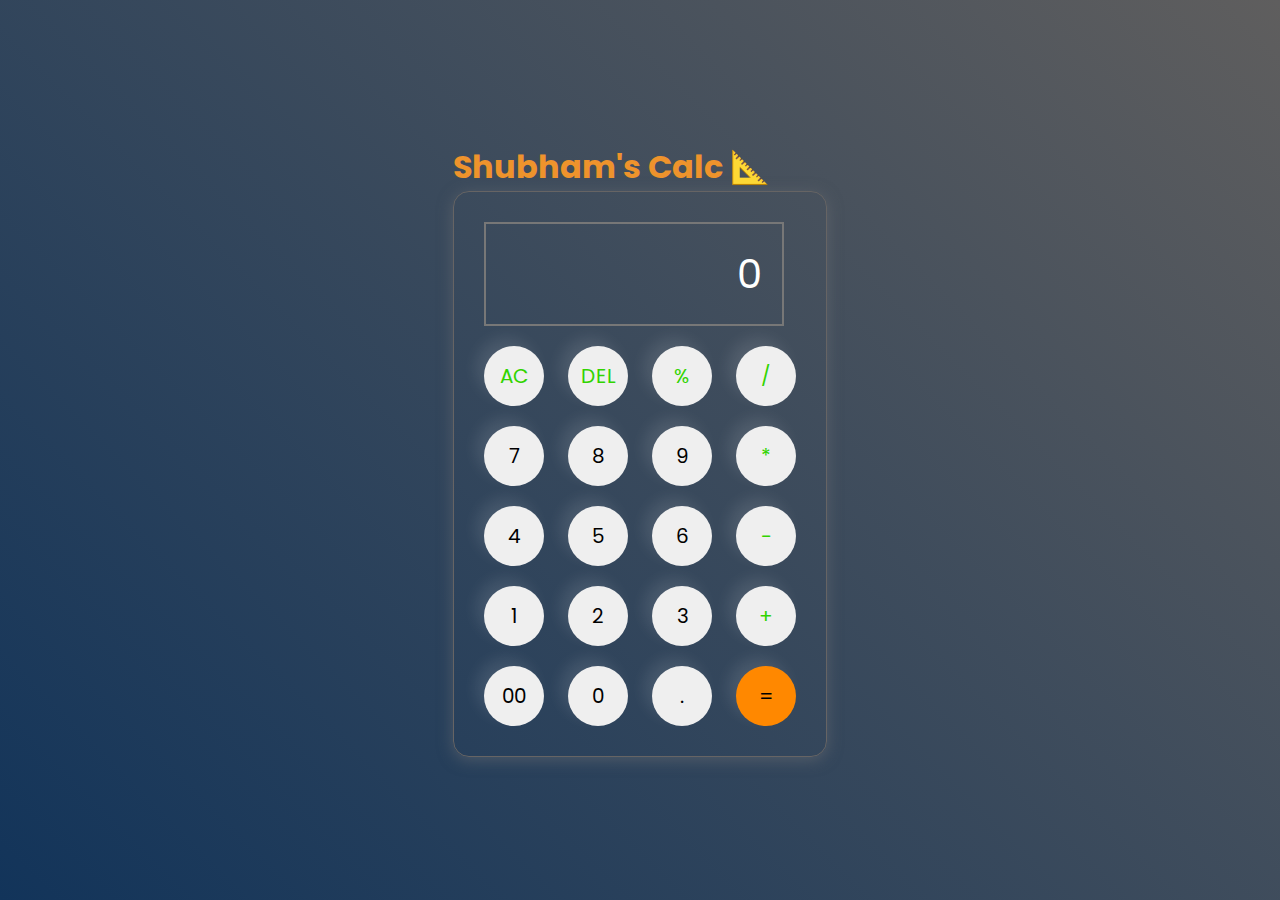
<file: Task-3/index.html>
<!DOCTYPE html>
<html lang="en">
<head>
    <meta charset="UTF-8">
    <meta name="viewport" content="width=device-width, initial-scale=1.0">
    <title>Shubham's Calculator</title>
    <link rel="stylesheet" href="style.css">
    <link rel="preconnect" href="https://fonts.googleapis.com">
    <link rel="preconnect" href="https://fonts.gstatic.com" crossorigin>
    <link href="https://fonts.googleapis.com/css2?family=Poppins:wght@500&display=swap" rel="stylesheet">
</head>
<body>
    
    
    <div class="container">
        <h1 id="title">Shubham's Calc 📐</h1> 
        <div class="calculator">
            <input type="text" placeholder="0" id="inputBox">
            <div>
                <button class="operator">AC</button>
                <button class="operator">DEL</button>
                <button class="operator">%</button>
                <button class="operator">/</button>
            </div>
            <div>
                <button>7</button>
                <button>8</button>
                <button>9</button>
                <button class="operator">*</button>
            </div>
            <div>
                <button>4</button>
                <button>5</button>
                <button>6</button>
                <button class="operator">-</button>
            </div>
            <div>
                <button>1</button>
                <button>2</button>
                <button>3</button>
                <button class="operator">+</button>
            </div>
            <div>
                <button>00</button>
                <button>0</button>
                <button>.</button>
                <button class="equalBtn">=</button>
            </div>
        </div>
    </div>

<script src="script.js"></script>
</body>
</html>
</file>
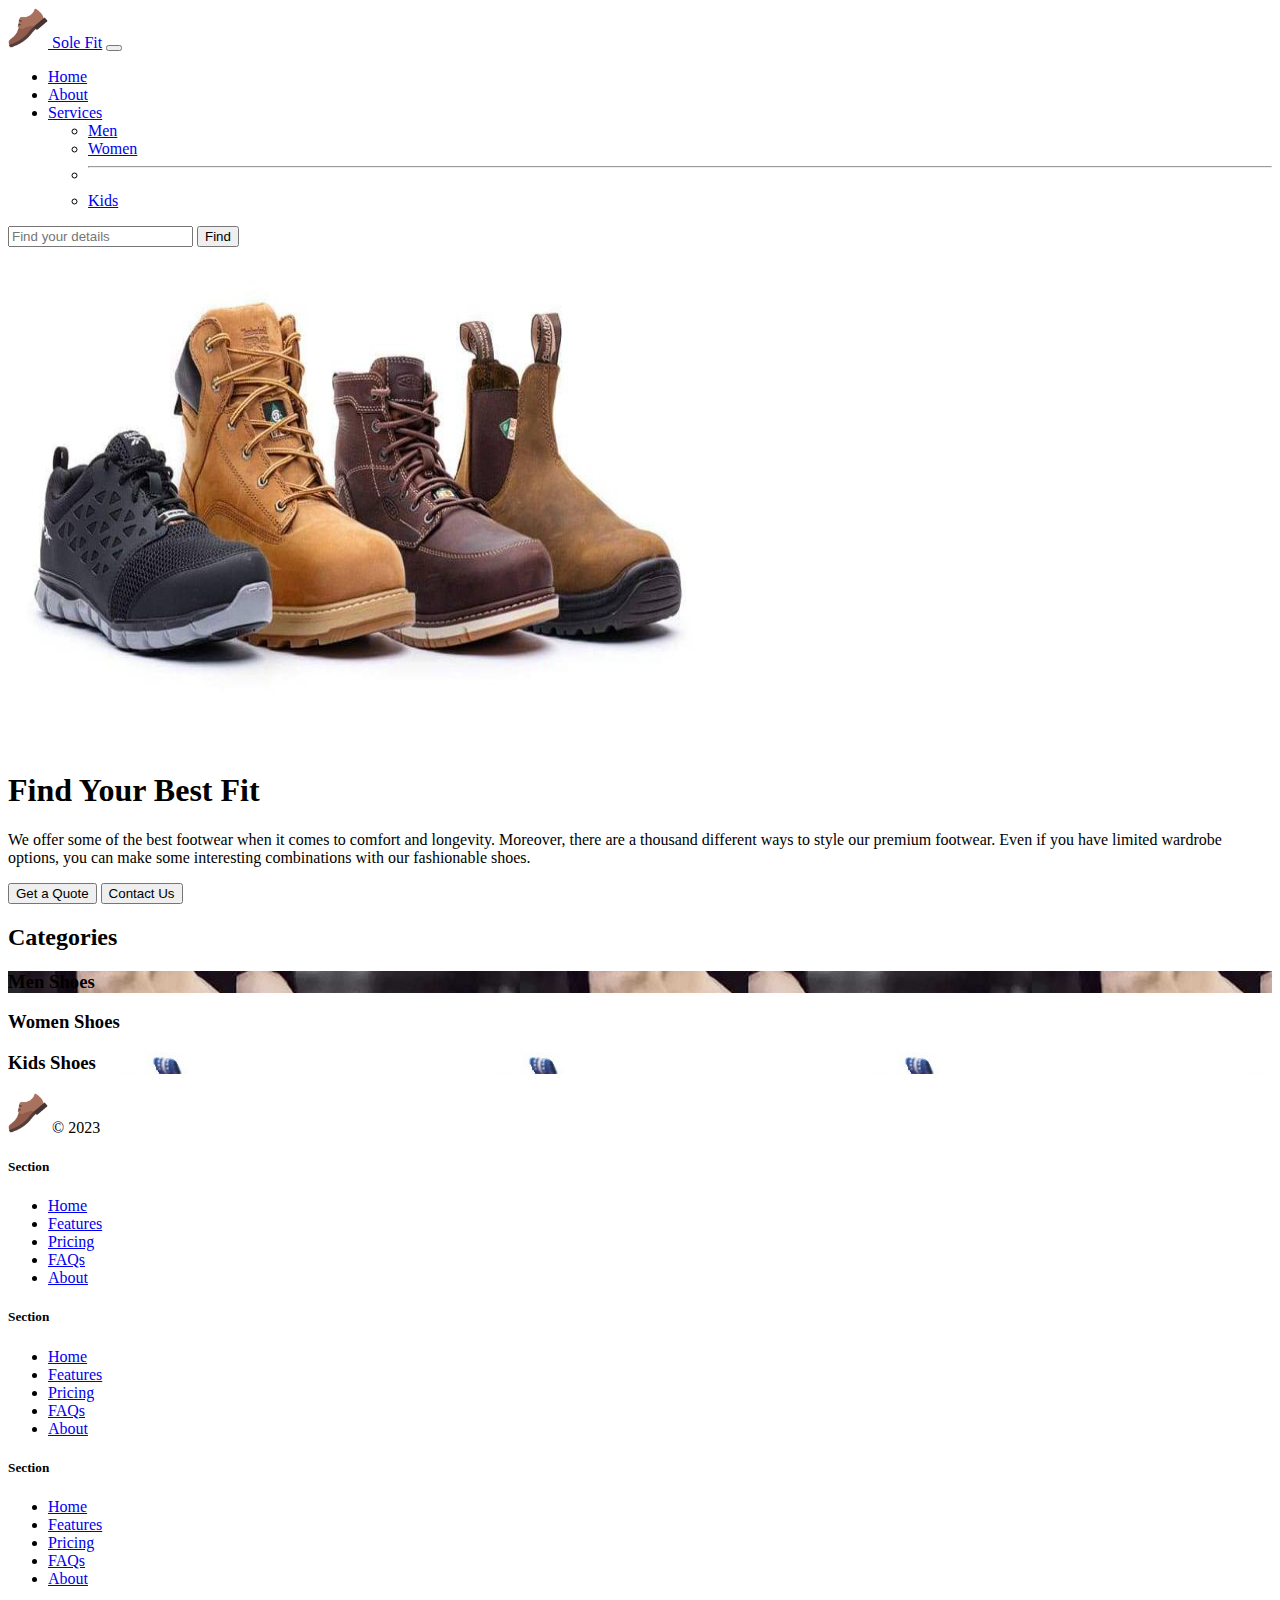
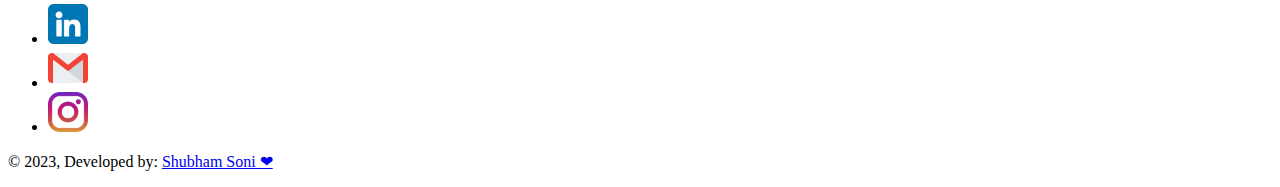
<file: Level-1/Task-1/index.html>
<!DOCTYPE html>
<html lang="en" data-bs-theme="dark"> <!---data-bs-theme="dark" for dark theme on site-->
<head>
    <meta charset="UTF-8">
    <meta name="viewport" content="width=device-width, initial-scale=1.0">
    <title>Sole Fit</title>

    <link href="https://cdn.jsdelivr.net/npm/bootstrap@5.3.0/dist/css/bootstrap.min.css" rel="stylesheet" integrity="sha384-9ndCyUaIbzAi2FUVXJi0CjmCapSmO7SnpJef0486qhLnuZ2cdeRhO02iuK6FUUVM" crossorigin="anonymous">
    <link rel="stylesheet" href="style.css">
</head>
<body>

    <!-------------------------------------------- NAVBAR ------------------------------------------>
    <nav class="navbar navbar-expand-lg bg-body-tertiary">
        <div class="container-fluid">
          <a class="navbar-brand" href="#"> <img src="smart-shoe.png" height="40px" alt="muscle-image"> Sole Fit</a>
          <button class="navbar-toggler" type="button" data-bs-toggle="collapse" data-bs-target="#navbarSupportedContent" aria-controls="navbarSupportedContent" aria-expanded="false" aria-label="Toggle navigation">
            <span class="navbar-toggler-icon"></span>
          </button>
          <div class="collapse navbar-collapse" id="navbarSupportedContent">
            <ul class="navbar-nav me-auto mb-2 mb-lg-0">
              <li class="nav-item">
                <a class="nav-link active" aria-current="page" href="#">Home</a>
              </li>
              <li class="nav-item">
                <a class="nav-link" href="#">About</a>
              </li>
              <li class="nav-item dropdown">
                <a class="nav-link dropdown-toggle" href="#" role="button" data-bs-toggle="dropdown" aria-expanded="false">
                  Services
                </a>
                <ul class="dropdown-menu">
                  <li><a class="dropdown-item" href="#">Men</a></li>
                  <li><a class="dropdown-item" href="#">Women</a></li>
                  <li><hr class="dropdown-divider"></li>
                  <li><a class="dropdown-item" href="#">Kids</a></li>
                </ul>
              </li>
            </ul>
            <form class="d-flex" role="search">
              <input class="form-control me-2" type="search" placeholder="Find your details" aria-label="Search">
              <button class="btn btn-outline-success" type="submit">Find</button>
            </form>
          </div>
        </div>
      </nav>

      <!--------------------------------------- HERO CONTENT BELOW NAV ---------------------------------->
      <div class="container col-xxl-8 px-4 py-5">
        <div class="row flex-lg-row-reverse align-items-center g-5 py-5">
          <div class="col-10 col-sm-8 col-lg-6">
            <img src="shoes.jpg" class="d-block mx-lg-auto img-fluid" alt="gym-image" width="700" height="500" loading="lazy">
          </div>
          <div class="col-lg-6">
            <h1 class="display-5 fw-bold text-body-emphasis lh-1 mb-3">Find Your Best Fit</h1>
            <p class="lead">We offer some of the best footwear when it comes to comfort and longevity. Moreover, there are a thousand different ways to style our premium footwear. Even if you have limited wardrobe options, you can make some interesting combinations with our fashionable shoes.</p>
            <div class="d-grid gap-2 d-md-flex justify-content-md-start">
              <button type="button" class="btn btn-primary btn-lg px-4 me-md-2">Get a Quote</button>
              <button type="button" class="btn btn-outline-secondary btn-lg px-4">Contact Us</button>
            </div>
          </div>
        </div>
      </div>

      <!---------------------------------------------FEATUERES---------------------------------------->
      <div class="container px-4 py-5" id="custom-cards">
        <h2 class="pb-2 border-bottom">Categories</h2>
    
        <div class="row row-cols-1 row-cols-lg-3 align-items-stretch g-4 py-5">
          <div class="col">
            <div class="card card-cover h-100 overflow-hidden text-bg-dark rounded-4 shadow-lg men" style="background-image: url('men.jpg');">
              <div class="d-flex flex-column h-100 p-5 pb-3 text-white text-shadow-1">
                <h3 class="pt-5 mt-5 mb-4 display-6 lh-1 fw-bold ">Men Shoes</h3>
              </div>
            </div>
          </div>
    
          <div class="col">
            <div class="card card-cover h-100 overflow-hidden text-bg-dark rounded-4 shadow-lg" style="background-image: url('https://media.istockphoto.com/id/1271715626/photo/woman-shoes-banner-high-heels-closeup-top-view-women-fashion-ladies-accessories-girly-casual.jpg?s=170667a&w=0&k=20&c=uHfCRAlrrmOSnh5MXUSnBXvfABUOJs3ExUCBM27sLz4=');">
              <div class="d-flex flex-column h-100 p-5 pb-3 text-white text-shadow-1">
                <h3 class="pt-5 mt-5 mb-4 display-6 lh-1 fw-bold shoeHead">Women Shoes</h3>
              </div>
            </div>
          </div>
    
          <div class="col">
            <div class="card card-cover h-100 overflow-hidden text-bg-dark rounded-4 shadow-lg" style="background-image: url('kids.jpg');">
              <div class="d-flex flex-column h-100 p-5 pb-3 text-shadow-1">
                <h3 class="pt-5 mt-5 mb-4 display-6 lh-1 fw-bold ">Kids Shoes</h3>
              </div>
            </div>
          </div>
        </div>
      </div>

      <!---------------------------------------- FOOTER ---------------------------------->
      
      <div class="container">
        <footer class="row row-cols-1 row-cols-sm-2 row-cols-md-5 py-5 my-5 border-top">
            <div class="col mb-3">
            <p class="text-body-secondary"> <img src="smart-shoe.png" alt="" height="40px"> © 2023</p>
            </div>
        
            <div class="col mb-3">
        
            </div>
        
            <div class="col mb-3">
            <h5>Section</h5>
            <ul class="nav flex-column">
                <li class="nav-item mb-2"><a href="#" class="nav-link p-0 text-body-secondary">Home</a></li>
                <li class="nav-item mb-2"><a href="#" class="nav-link p-0 text-body-secondary">Features</a></li>
                <li class="nav-item mb-2"><a href="#" class="nav-link p-0 text-body-secondary">Pricing</a></li>
                <li class="nav-item mb-2"><a href="#" class="nav-link p-0 text-body-secondary">FAQs</a></li>
                <li class="nav-item mb-2"><a href="#" class="nav-link p-0 text-body-secondary">About</a></li>
            </ul>
            </div>
        
            <div class="col mb-3">
            <h5>Section</h5>
            <ul class="nav flex-column">
                <li class="nav-item mb-2"><a href="#" class="nav-link p-0 text-body-secondary">Home</a></li>
                <li class="nav-item mb-2"><a href="#" class="nav-link p-0 text-body-secondary">Features</a></li>
                <li class="nav-item mb-2"><a href="#" class="nav-link p-0 text-body-secondary">Pricing</a></li>
                <li class="nav-item mb-2"><a href="#" class="nav-link p-0 text-body-secondary">FAQs</a></li>
                <li class="nav-item mb-2"><a href="#" class="nav-link p-0 text-body-secondary">About</a></li>
            </ul>
            </div>
        
            <div class="col mb-3">
            <h5>Section</h5>
            <ul class="nav flex-column">
                <li class="nav-item mb-2"><a href="#" class="nav-link p-0 text-body-secondary">Home</a></li>
                <li class="nav-item mb-2"><a href="#" class="nav-link p-0 text-body-secondary">Features</a></li>
                <li class="nav-item mb-2"><a href="#" class="nav-link p-0 text-body-secondary">Pricing</a></li>
                <li class="nav-item mb-2"><a href="#" class="nav-link p-0 text-body-secondary">FAQs</a></li>
                <li class="nav-item mb-2"><a href="#" class="nav-link p-0 text-body-secondary">About</a></li>
            </ul>
            </div>
        </footer>

        <footer class="py-3 my-4 last">
            <ul class="nav justify-content-center border-bottom pb-3 mb-3">
              <li class="nav-item"><a href="https://www.linkedin.com/in/shubham-soni-5a9017246/" class="nav-link px-3 text-body-secondary"> <img src="linkedin.png" alt="linkedin-image" height="40px"></a></li>
              <li class="nav-item"><a href="mailto:sonishubham4040@gmail.com" class="nav-link px-3 text-body-secondary"> <img src="gmail.png" alt="gmail-image" height="40px"></a></li>
              <li class="nav-item"><a href="https://www.instagram.com/shubham._.sonii/" class="nav-link px-3 text-body-secondary"> <img src="instagram.png" alt="instagram-image" height="40px"></a></li>
            </ul>
            <p class="text-center text-body-secondary">© 2023, Developed by: <a href="https://www.linkedin.com/in/shubham-soni-5a9017246/">Shubham Soni ❤</a></p>
        </footer>

      </div>

<script src="https://cdn.jsdelivr.net/npm/bootstrap@5.3.0/dist/js/bootstrap.bundle.min.js" integrity="sha384-geWF76RCwLtnZ8qwWowPQNguL3RmwHVBC9FhGdlKrxdiJJigb/j/68SIy3Te4Bkz" crossorigin="anonymous"></script>    
</body>
</html>
</file>
<file: Task-3/style.css>
*{
    margin: 0;
    padding: 0;
    box-sizing: border-box;
    font-family: 'Poppins', sans-serif;
}

#title{
    color: rgb(238, 147, 44);
}

body{
    width: 100%;
    height: 100vh;
    display: flex;
    justify-content: center;
    align-items: center;
    background: linear-gradient(45deg, #12345a , rgb(95, 94, 94));
}

.calculator{
    border: 1px solid rgb(102, 100, 100);
    padding: 20px;
    border-radius: 16px;
    background: transparent;
    box-shadow: 0 3px 15px rgba(113, 115, 119, 0.5);
}

input{
    width: 300px;
    border: none;
    padding: 20px;
    margin: 10px;
    background: transparent;
    /* box-shadow: 0 3px 15px rgba(84, 84, 84, 5); */
    border: 2px solid rgb(119, 119, 119);
    font-size: 40px;
    text-align: right;
    cursor: pointer;
    color: white;
}

input::placeholder{
    color: white;
}

button{
    border: none;
    height: 60px;
    width: 60px;
    margin: 10px;
    border-radius: 50%;
    /* background: transparent; */
    color: black;
    font-size: 20px;
    box-shadow: -8px -8px 15px rgba(255, 255, 255, 0.1);
    cursor: pointer;
}

.equalBtn{
    background-color: rgb(255, 136, 0);
}

.operator{
    color: rgb(50, 212, 0);
}
</file>
<file: Level-1/Task-1/style.css>
.feature-icon {
    width: 4rem;
    height: 4rem;
    border-radius: .75rem;
  }

.shoeHead{
    color: black;
}
</file>
